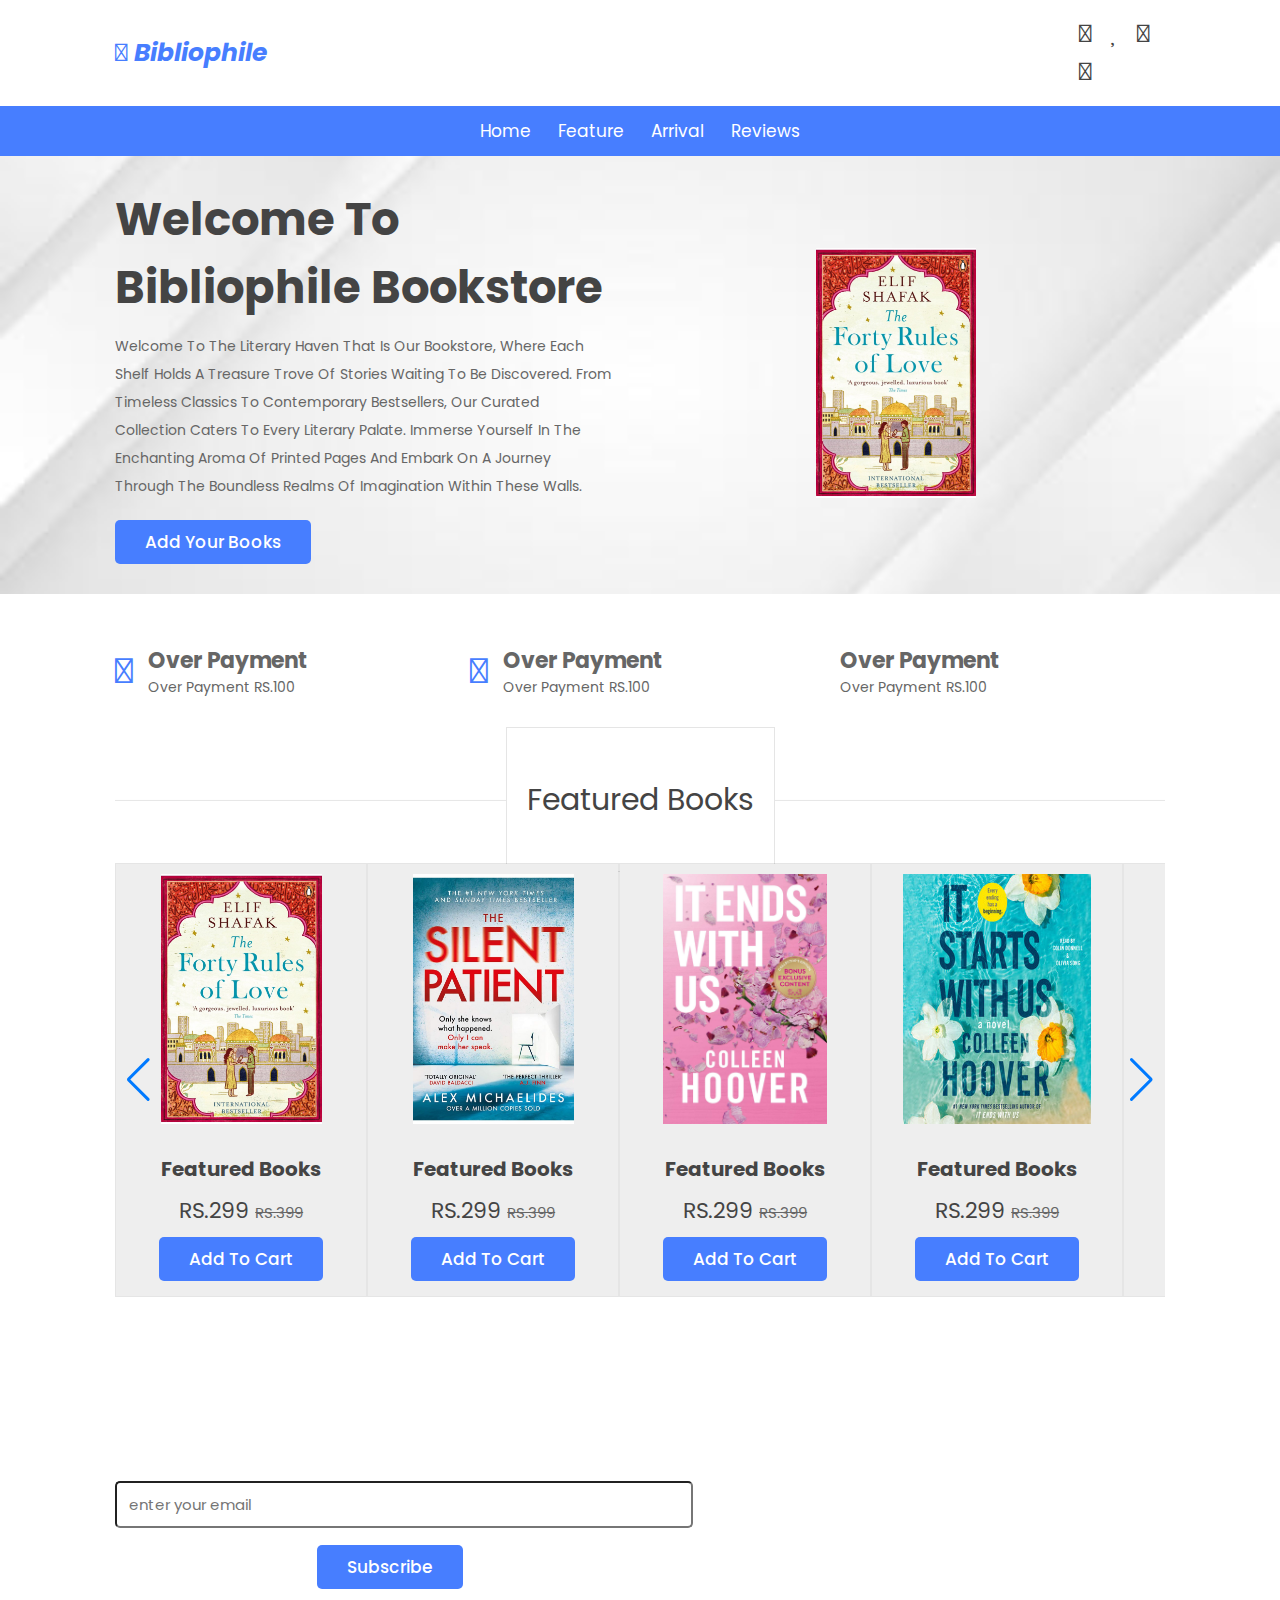
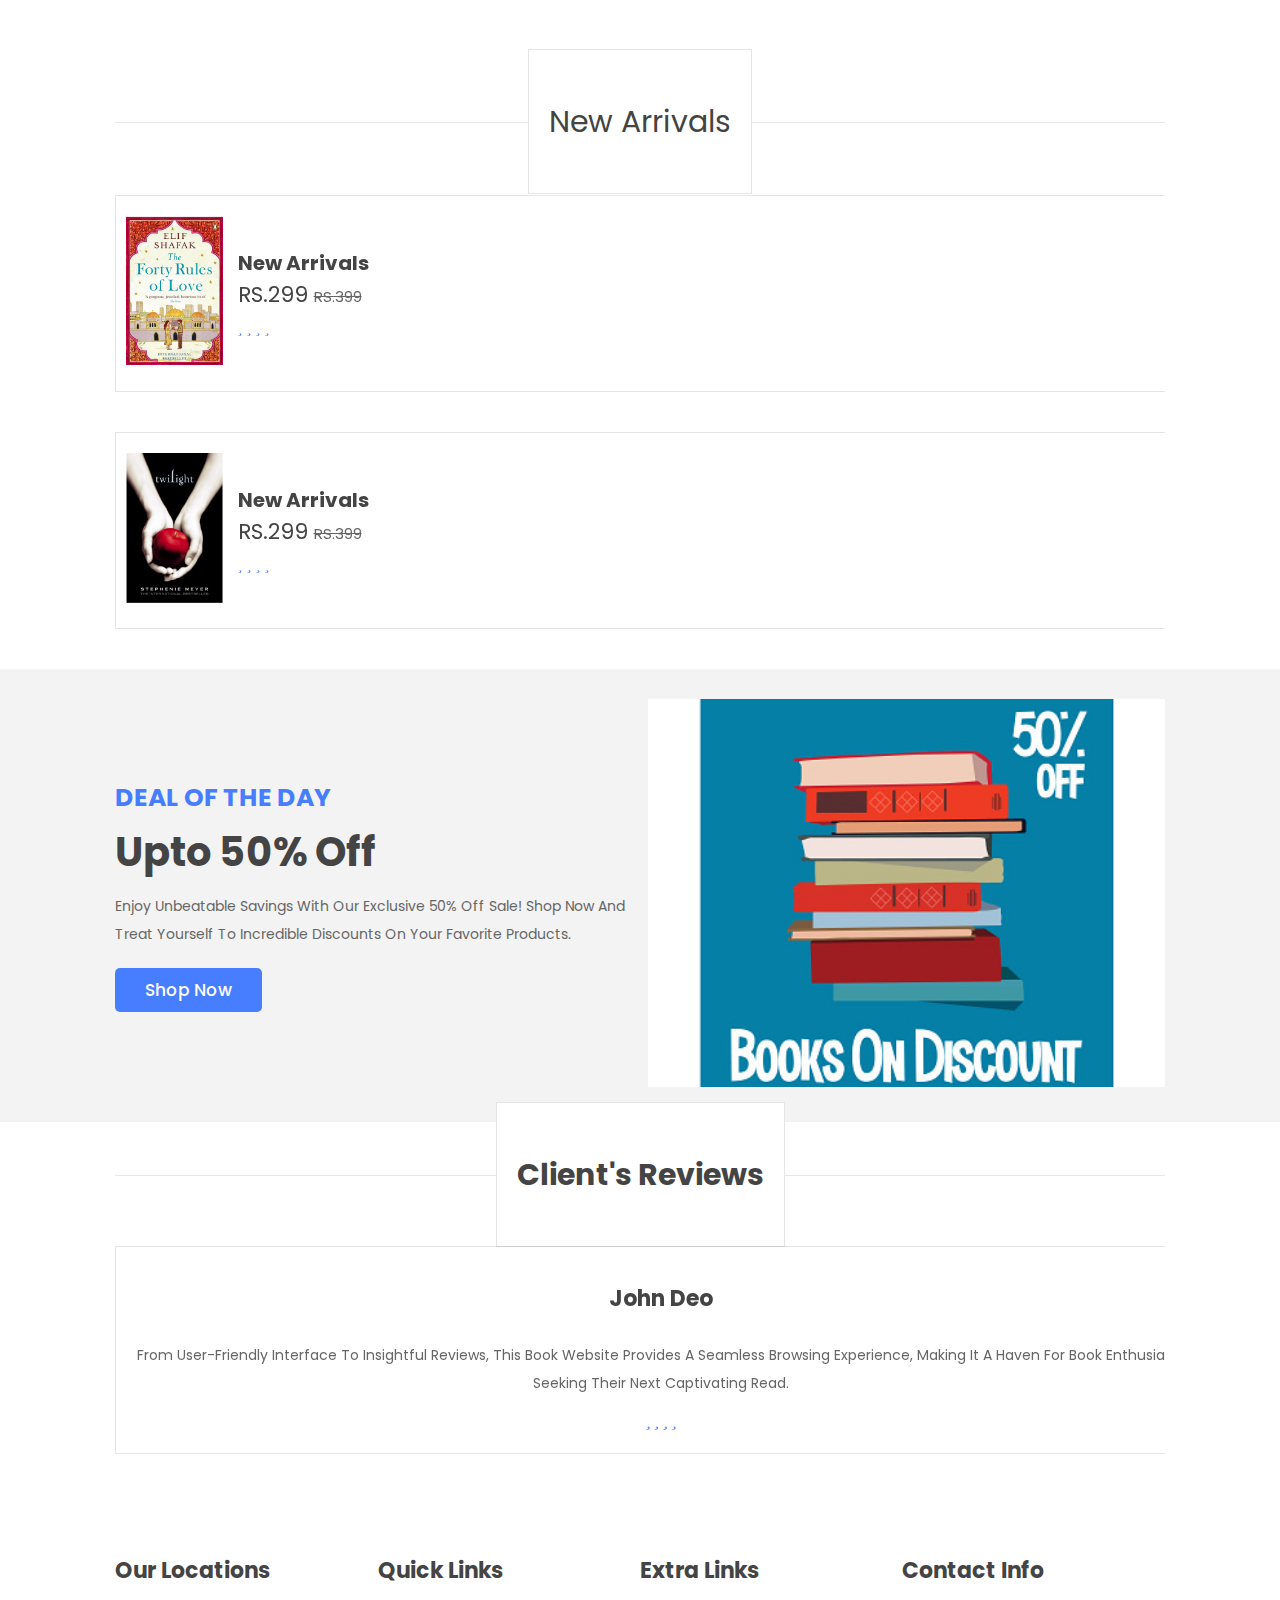
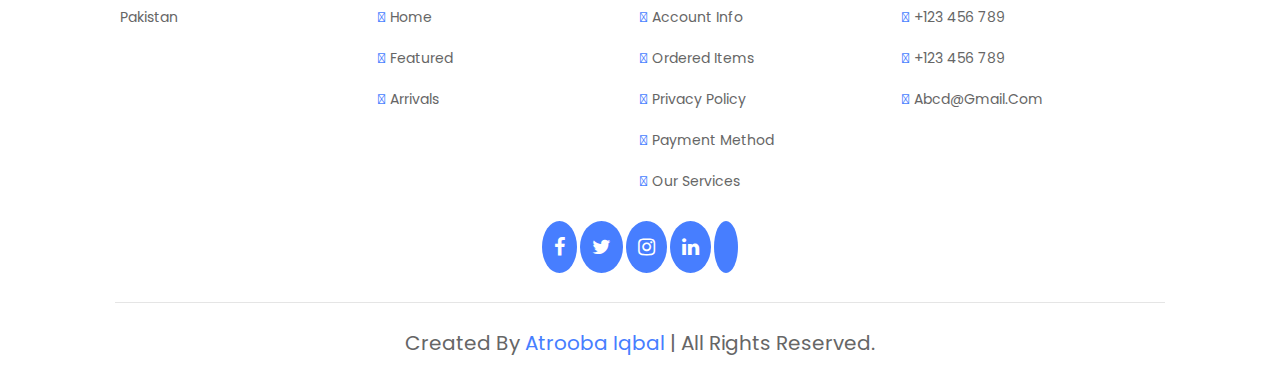
<file: index.html>
<!DOCTYPE html>
<html lang="en">
<head>
    <meta charset="UTF-8">
    <meta name="viewport" content="width=device-width, initial-scale=1.0">
    <title>Bibliophile Bookstore</title>
    <!--css file link-->
    <link rel="stylesheet" href="style.css">
    <!--font awesome cdn link-->
    <link rel="stylesheet" href="https://cdnjs.cloudflare.com/ajax/libs/font-awesome/6.5.1/css/all.min.css" integrity="sha512-DTOQO9RWCH3ppGqcWaEA1BIZOC6xxalwEsw9c2QQeAIftl+Vegovlnee1c9QX4TctnWMn13TZye+giMm8e2LwA==" crossorigin="anonymous" referrerpolicy="no-referrer" />
    <link rel="stylesheet" href="https://cdnjs.cloudflare.com/ajax/libs/font-awesome/4.7.0/css/font-awesome.min.css">
    <!--swiper cdn link-->
    <link rel="stylesheet" href="https://cdn.jsdelivr.net/npm/swiper@11/swiper-bundle.min.css" />
</head>
<body>
    <!--header-->
    <header class="header">
        <div class="header_one">
            <a href="" class="logo"><i class="fas fa-book"> Bibliophile</i></a>
          <!--  <form action="" class="search-form">
                <input type="search" id="search-box" placeholder="search here">
                <label for="" class="fas fa-search"></label>
            </form>-->
            <div class="icons">
              <!--  <div id="search-btn" class="fas fa-search"></div>-->
                <a href="firebase/register.html" class="fas fa-plus"></a>
                <a href="" class="fas fa-heart"></a>
                <a href="" class="fas fa-shopping-cart"></a>
                <a href="firebase/register.html"><div id="login-btn" class="fas fa-user"></div></a>
            </div>
        </div>

        <!--navigation bar-->
        <div class="header_two">
            <div class="navbar">
                <a href="#home">Home</a>
                <a href="#featured">feature</a>
                <a href="#arrivals">arrival</a>
                <a href="#reviews">reviews</a>
                
            </div>
        </div>
    </header>
    <!--bottom nav bar-->

    <div class="bottom-navbar">
        <a href="#home" class="fas fa-home"></a>
        <a href="#feature" class="fas fa-list"></a>
        <a href="#arrivals" class="fas fa-tags"></a>
    </div>

    <!--home start-->
   <section class="home" id="home">
        <div class="row">
            <div class="content">
                <h3>Welcome To Bibliophile Bookstore</h3>
                <p>Welcome to the literary haven that is our bookstore, where each shelf holds a treasure trove of stories waiting
                 to be discovered. From timeless classics to contemporary bestsellers, our curated collection caters to every
                 literary palate. Immerse yourself in the enchanting aroma of printed pages and embark on a journey through the
                 boundless realms of imagination within these walls.
                </p>
                <a href="firebase/register.html" class="btn">Add your books</a>
            </div>
            <div class="swiper books-list">
                <div class="swiper-wrapper">
                    <a href="" class="swiper-slide"><img src="images/book1.jpg" alt=""></a>
                    <a href="" class="swiper-slide"><img src="images/book2.jpg" alt=""></a>
                    <a href="" class="swiper-slide"><img src="images/book3.jpg" alt=""></a>
                    <a href="" class="swiper-slide"><img src="images/book4.jpg" alt=""></a>
                    <a href="" class="swiper-slide"><img src="images/book5.jpg" alt=""></a>
                    <a href="" class="swiper-slide"><img src="images/book6.jpg" alt=""></a>
                    <a href="" class="swiper-slide"><img src="images/book7.jpg" alt=""></a>
                    <a href="" class="swiper-slide"><img src="images/book8.jpg" alt=""></a>
                </div>
               <!--<img class="stand" src="bs2.jpg" alt="">--> 
            </div>
        </div>
    </section>

    <!--icons selection-->
    <section class="icons-container">
        <div class="icons">
            <i class="fas fa-plane"></i>
            <div class="content">
                <h3>over payment</h3>
                <p>over payment RS.100</p>
            </div>
        </div>
        <div class="icons">
            <i class="fas fa-lock"></i>
            <div class="content">
                <h3>over payment</h3>
                <p>over payment RS.100</p>
            </div>
        </div>
        <div class="icons">
            <i class="fas fa-headset"></i>
            <div class="content">
                <h3>over payment</h3>
                <p>over payment RS.100</p>
            </div>
        </div>
    </section>

    <!--feature section start-->
    <section class="featured" id="featured">
        <div class="heading"><span>featured books</span></div>
        <div class="swiper featured-slider">
            <div class="swiper-wrapper">
                <div class="swiper-slide box">
                    <div class="icons">
                        <a href="" class="fas fa-search"></a>
                        <a href="" class="fas fa-heart"></a>
                        <a href="" class="fas fa-eye"></a>
                    </div>
                    <div class="image">
                        <img src="images/book1.jpg" alt="">
                    </div>
                    <div class="content">
                        <h3>featured books</h3>
                        <div class="price">RS.299 <span>RS.399</span></div>
                        <a href="" class="btn">Add to cart</a>
                    </div>
                </div>
                <div class="swiper-slide box">
                    <div class="icons">
                        <a href="" class="fas fa-search"></a>
                        <a href="" class="fas fa-heart"></a>
                        <a href="" class="fas fa-eye"></a>
                    </div>
                    <div class="image">
                        <img src="images/book2.jpg" alt="">
                    </div>
                    <div class="content">
                        <h3>featured books</h3>
                        <div class="price">RS.299 <span>RS.399</span></div>
                        <a href="" class="btn">Add to cart</a>
                    </div>
                </div>
                <div class="swiper-slide box">
                    <div class="icons">
                        <a href="" class="fas fa-search"></a>
                        <a href="" class="fas fa-heart"></a>
                        <a href="" class="fas fa-eye"></a>
                    </div>
                    <div class="image">
                        <img src="images/book3.jpg" alt="">
                    </div>
                    <div class="content">
                        <h3>featured books</h3>
                        <div class="price">RS.299 <span>RS.399</span></div>
                        <a href="" class="btn">Add to cart</a>
                    </div>
                </div>
                <div class="swiper-slide box">
                    <div class="icons">
                        <a href="" class="fas fa-search"></a>
                        <a href="" class="fas fa-heart"></a>
                        <a href="" class="fas fa-eye"></a>
                    </div>
                    <div class="image">
                        <img src="images/book4.jpg" alt="">
                    </div>
                    <div class="content">
                        <h3>featured books</h3>
                        <div class="price">RS.299 <span>RS.399</span></div>
                        <a href="" class="btn">Add to cart</a>
                    </div>
                </div>
                <div class="swiper-slide box">
                    <div class="icons">
                        <a href="" class="fas fa-search"></a>
                        <a href="" class="fas fa-heart"></a>
                        <a href="" class="fas fa-eye"></a>
                    </div>
                    <div class="image">
                        <img src="images/book5.jpg" alt="">
                    </div>
                    <div class="content">
                        <h3>featured books</h3>
                        <div class="price">RS.299 <span>RS.399</span></div>
                        <a href="" class="btn">Add to cart</a>
                    </div>
                </div>
                <div class="swiper-slide box">
                    <div class="icons">
                        <a href="" class="fas fa-search"></a>
                        <a href="" class="fas fa-heart"></a>
                        <a href="" class="fas fa-eye"></a>
                    </div>
                    <div class="image">
                        <img src="images/book6.jpg" alt="">
                    </div>
                    <div class="content">
                        <h3>featured books</h3>
                        <div class="price">RS.299 <span>RS.399</span></div>
                        <a href="" class="btn">Add to cart</a>
                    </div>
                </div>
                <div class="swiper-slide box">
                    <div class="icons">
                        <a href="" class="fas fa-search"></a>
                        <a href="" class="fas fa-heart"></a>
                        <a href="" class="fas fa-eye"></a>
                    </div>
                    <div class="image">
                        <img src="images/book7.jpg" alt="">
                    </div>
                    <div class="content">
                        <h3>featured books</h3>
                        <div class="price">RS.299 <span>RS.399</span></div>
                        <a href="" class="btn">Add to cart</a>
                    </div>
                </div>
                <div class="swiper-slide box">
                    <div class="icons">
                        <a href="" class="fas fa-search"></a>
                        <a href="" class="fas fa-heart"></a>
                        <a href="" class="fas fa-eye"></a>
                    </div>
                    <div class="image">
                        <img src="images/book8.jpg" alt="">
                    </div>
                    <div class="content">
                        <h3>featured books</h3>
                        <div class="price">RS.299 <span>RS.399</span></div>
                        <a href="" class="btn">Add to cart</a>
                    </div>
                </div>
                <div class="swiper-slide box">
                    <div class="icons">
                        <a href="" class="fas fa-search"></a>
                        <a href="" class="fas fa-heart"></a>
                        <a href="" class="fas fa-eye"></a>
                    </div>
                    <div class="image">
                        <img src="images/book9.jpg" alt="">
                    </div>
                    <div class="content">
                        <h3>featured books</h3>
                        <div class="price">RS.299 <span>RS.399</span></div>
                        <a href="" class="btn">Add to cart</a>
                    </div>
                </div>
                <div class="swiper-slide box">
                    <div class="icons">
                        <a href="" class="fas fa-search"></a>
                        <a href="" class="fas fa-heart"></a>
                        <a href="" class="fas fa-eye"></a>
                    </div>
                    <div class="image">
                        <img src="images/book10.jpg" alt="">
                    </div>
                    <div class="content">
                        <h3>featured books</h3>
                        <div class="price">RS.299 <span>RS.399</span></div>
                        <a href="" class="btn">Add to cart</a>
                    </div>
                </div>
                <div class="swiper-slide box">
                    <div class="icons">
                        <a href="" class="fas fa-search"></a>
                        <a href="" class="fas fa-heart"></a>
                        <a href="" class="fas fa-eye"></a>
                    </div>
                    <div class="image">
                        <img src="images/book11.jpg" alt="">
                    </div>
                    <div class="content">
                        <h3>featured books</h3>
                        <div class="price">RS.299 <span>RS.399</span></div>
                        <a href="" class="btn">Add to cart</a>
                    </div>
                </div>
               
                
            </div>
            <div class="swiper-button-next"></div>
            <div class="swiper-button-prev"></div>

        </div>
    </section>

    <!--new letter-->
    <section class="newletter">
        <form action="">
            <h3>subscribe for latest update</h3>
            <input type="email" placeholder="enter your email" class="box">
            <input type="submit" value="subscribe" class="btn">
        </form>
    </section>

    <!--arrival section-->
    <section class="arrivals" id="arrivals">
        <div class="heading"><span>new arrivals</span></div>
        <div class="swiper arrivals-slider">
            <div class="swiper-wrapper">
                <a href="" class="swiper-slide box">
                    <div class="image">
                        <img src="images/book1.jpg" alt="">
                    </div>
                    <div class="content">
                        <h3>new arrivals</h3>
                        <div class="price">RS.299 <span>RS.399</span></div>
                        <div class="stars">
                            <i class="fas fa-star"></i>
                            <i class="fas fa-star"></i>
                            <i class="fas fa-star"></i>
                            <i class="fas fa-star"></i>
                            <i class="fas fa-star-half-alt"></i>
                        </div>
                    </div>
                </a>
                <a href="" class="swiper-slide box">
                    <div class="image">
                        <img src="images/book2.jpg" alt="">
                    </div>
                    <div class="content">
                        <h3>new arrivals</h3>
                        <div class="price">RS.299 <span>RS.399</span></div>
                        <div class="stars">
                            <i class="fas fa-star"></i>
                            <i class="fas fa-star"></i>
                            <i class="fas fa-star"></i>
                            <i class="fas fa-star"></i>
                            <i class="fas fa-star-half-alt"></i>
                        </div>
                    </div>
                </a>
                <a href="" class="swiper-slide box">
                    <div class="image">
                        <img src="images/book3.jpg" alt="">
                    </div>
                    <div class="content">
                        <h3>new arrivals</h3>
                        <div class="price">RS.299 <span>RS.399</span></div>
                        <div class="stars">
                            <i class="fas fa-star"></i>
                            <i class="fas fa-star"></i>
                            <i class="fas fa-star"></i>
                            <i class="fas fa-star"></i>
                            <i class="fas fa-star-half-alt"></i>
                        </div>
                    </div>
                </a>
                <a href="" class="swiper-slide box">
                    <div class="image">
                        <img src="images/book4.jpg" alt="">
                    </div>
                    <div class="content">
                        <h3>new arrivals</h3>
                        <div class="price">RS.299 <span>RS.399</span></div>
                        <div class="stars">
                            <i class="fas fa-star"></i>
                            <i class="fas fa-star"></i>
                            <i class="fas fa-star"></i>
                            <i class="fas fa-star"></i>
                            <i class="fas fa-star-half-alt"></i>
                        </div>
                    </div>
                </a>
                <a href="" class="swiper-slide box">
                    <div class="image">
                        <img src="images/book5.jpg" alt="">
                    </div>
                    <div class="content">
                        <h3>new arrivals</h3>
                        <div class="price">RS.299 <span>RS.399</span></div>
                        <div class="stars">
                            <i class="fas fa-star"></i>
                            <i class="fas fa-star"></i>
                            <i class="fas fa-star"></i>
                            <i class="fas fa-star"></i>
                            <i class="fas fa-star-half-alt"></i>
                        </div>
                    </div>
                </a>
            </div>
        </div>
        <div class="swiper arrivals-slider">
            <div class="swiper-wrapper">
                <a href="" class="swiper-slide box">
                    <div class="image">
                        <img src="images/book6.jpg" alt="">
                    </div>
                    <div class="content">
                        <h3>new arrivals</h3>
                        <div class="price">RS.299 <span>RS.399</span></div>
                        <div class="stars">
                            <i class="fas fa-star"></i>
                            <i class="fas fa-star"></i>
                            <i class="fas fa-star"></i>
                            <i class="fas fa-star"></i>
                            <i class="fas fa-star-half-alt"></i>
                        </div>
                    </div>
                </a>
                <a href="" class="swiper-slide box">
                    <div class="image">
                        <img src="images/book7.jpg" alt="">
                    </div>
                    <div class="content">
                        <h3>new arrivals</h3>
                        <div class="price">RS.299 <span>RS.399</span></div>
                        <div class="stars">
                            <i class="fas fa-star"></i>
                            <i class="fas fa-star"></i>
                            <i class="fas fa-star"></i>
                            <i class="fas fa-star"></i>
                            <i class="fas fa-star-half-alt"></i>
                        </div>
                    </div>
                </a>
                <a href="" class="swiper-slide box">
                    <div class="image">
                        <img src="images/book8.jpg" alt="">
                    </div>
                    <div class="content">
                        <h3>new arrivals</h3>
                        <div class="price">RS.299 <span>RS.399</span></div>
                        <div class="stars">
                            <i class="fas fa-star"></i>
                            <i class="fas fa-star"></i>
                            <i class="fas fa-star"></i>
                            <i class="fas fa-star"></i>
                            <i class="fas fa-star-half-alt"></i>
                        </div>
                    </div>
                </a>
                <a href="" class="swiper-slide box">
                    <div class="image">
                        <img src="images/book9.jpg" alt="">
                    </div>
                    <div class="content">
                        <h3>new arrivals</h3>
                        <div class="price">RS.299 <span>RS.399</span></div>
                        <div class="stars">
                            <i class="fas fa-star"></i>
                            <i class="fas fa-star"></i>
                            <i class="fas fa-star"></i>
                            <i class="fas fa-star"></i>
                            <i class="fas fa-star-half-alt"></i>
                        </div>
                    </div>
                </a>
                <a href="" class="swiper-slide box">
                    <div class="image">
                        <img src="images/book10.jpg" alt="">
                    </div>
                    <div class="content">
                        <h3>new arrivals</h3>
                        <div class="price">RS.299 <span>RS.399</span></div>
                        <div class="stars">
                            <i class="fas fa-star"></i>
                            <i class="fas fa-star"></i>
                            <i class="fas fa-star"></i>
                            <i class="fas fa-star"></i>
                            <i class="fas fa-star-half-alt"></i>
                        </div>
                    </div>
                </a>
                <a href="" class="swiper-slide box">
                    <div class="image">
                        <img src="images/book11.jpg" alt="">
                    </div>
                    <div class="content">
                        <h3>new arrivals</h3>
                        <div class="price">RS.299 <span>RS.399</span></div>
                        <div class="stars">
                            <i class="fas fa-star"></i>
                            <i class="fas fa-star"></i>
                            <i class="fas fa-star"></i>
                            <i class="fas fa-star"></i>
                            <i class="fas fa-star-half-alt"></i>
                        </div>
                    </div>
                </a>
            </div>
        </div>
    </section>

    <!-- deal section -->
    <section class="deal">
        <div class="content">
            <h3>DEAL OF THE DAY</h3>
            <h1>upto 50% off</h1>
            <p>Enjoy unbeatable savings with our exclusive 50% off sale! Shop now and treat yourself to incredible discounts on your favorite products.</p>
            <a href="" class="btn">shop now</a>
        </div>
        <div class="image">
            <img src="images/booksdeal.jpg" alt="">
        </div>
    </section>

    <!-- review section -->
    <section class="reviews" id="reviews">
        <h1 class="heading"><span>client's reviews</span></h1>
        <div class="swiper review-slider">
            <div class="swiper-wrapper">
                <div class="swiper-slide box">
                   <!-- <img src="" alt="">-->
                    <h3>john deo</h3>
                    <p>From user-friendly interface to insightful reviews, this book website provides a seamless browsing experience, making it a haven for book enthusiasts seeking their next captivating read.</p>
                    <div class="stars">
                        <i class="fas fa-star"></i>
                        <i class="fas fa-star"></i>
                        <i class="fas fa-star"></i>
                        <i class="fas fa-star"></i>
                        <i class="fas fa-star-half-alt"></i>
                    </div>
                </div>
                <div class="swiper-slide box">
                   <!-- <img src="" alt="">-->
                    <h3>michael</h3>
                    <p>From user-friendly interface to insightful reviews, this book website provides a seamless browsing experience, making it a haven for book enthusiasts seeking their next captivating read.</p>
                    <div class="stars">
                        <i class="fas fa-star"></i>
                        <i class="fas fa-star"></i>
                        <i class="fas fa-star"></i>
                        <i class="fas fa-star"></i>
                        <i class="fas fa-star-half-alt"></i>
                    </div>
                </div>
                <div class="swiper-slide box">
                   <!-- <img src="" alt="">-->
                    <h3>rose</h3>
                    <p>From user-friendly interface to insightful reviews, this book website provides a seamless browsing experience, making it a haven for book enthusiasts seeking their next captivating read.</p>
                    <div class="stars">
                        <i class="fas fa-star"></i>
                        <i class="fas fa-star"></i>
                        <i class="fas fa-star"></i>
                        <i class="fas fa-star"></i>
                        <i class="fas fa-star-half-alt"></i>
                    </div>
                </div>
                <div class="swiper-slide box">
                    <!--<img src="" alt="">-->
                    <h3>harry</h3>
                    <p>From user-friendly interface to insightful reviews, this book website provides a seamless browsing experience, making it a haven for book enthusiasts seeking their next captivating read.</p>
                    <div class="stars">
                        <i class="fas fa-star"></i>
                        <i class="fas fa-star"></i>
                        <i class="fas fa-star"></i>
                        <i class="fas fa-star"></i>
                        <i class="fas fa-star-half-alt"></i>
                    </div>
                </div>
                <div class="swiper-slide box">
                    <!--<img src="" alt="">-->
                    <h3>ronald</h3>
                    <p>From user-friendly interface to insightful reviews, this book website provides a seamless browsing experience, making it a haven for book enthusiasts seeking their next captivating read.</p>
                    <div class="stars">
                        <i class="fas fa-star"></i>
                        <i class="fas fa-star"></i>
                        <i class="fas fa-star"></i>
                        <i class="fas fa-star"></i>
                        <i class="fas fa-star-half-alt"></i>
                    </div>
                </div>
                <div class="swiper-slide box">
                    <!--<img src="" alt="">-->
                    <h3>tony</h3>
                    <p>From user-friendly interface to insightful reviews, this book website provides a seamless browsing experience, making it a haven for book enthusiasts seeking their next captivating read.</p>
                    <div class="stars">
                        <i class="fas fa-star"></i>
                        <i class="fas fa-star"></i>
                        <i class="fas fa-star"></i>
                        <i class="fas fa-star"></i>
                        <i class="fas fa-star-half-alt"></i>
                    </div>
                </div>
            </div>
        </div>
    </section>

    <!-- footer -->
    <section class="footer">
        <div class="box-container">
            <div class="box">
                <h3>our locations</h3>
                <a href=""><i class="fas fa-map-marker-alt"></i>Pakistan</a>
            </div>
            <div class="box">
                <h3>quick links</h3>
                <a href=""><i class="fas fa-arrow-right"></i>home</a>
                <a href=""><i class="fas fa-arrow-right"></i>featured</a>
                <a href=""><i class="fas fa-arrow-right"></i>arrivals</a>
            </div>
            <div class="box">
                <h3>extra links</h3>
                <a href=""><i class="fas fa-arrow-right"></i>account info</a>
                <a href=""><i class="fas fa-arrow-right"></i>ordered items</a>
                <a href=""><i class="fas fa-arrow-right"></i>privacy policy</a>
                <a href=""><i class="fas fa-arrow-right"></i>payment method</a>
                <a href=""><i class="fas fa-arrow-right"></i>our services</a>
            </div>
            <div class="box">
                <h3>contact info</h3>
                <a href=""><i class="fas fa-phone"></i>+123 456 789</a>
                <a href=""><i class="fas fa-phone"></i>+123 456 789</a>
                <a href=""><i class="fas fa-envelope"></i>abcd@gmail.com</a>
                <!--<img src="" alt="" class="map">-->
            </div>
        </div>
        <div class="share">
            <a href=""><i class="fa fa-facebook"></i></a>
            <a href=""><i class="fa fa-twitter"></i></a>
            <a href=""><i class="fa fa-instagram"></i></a>
            <a href=""><i class="fa fa-linkedin"></i></a>
            <a href=""><i class="fa fa-square-pinterest"></i></a>
        </div>
        <div class="credit">
            created by <span>Atrooba Iqbal</span> | all rights reserved.
        </div>
    </section>







    <!--swiper cdn link-->
    <script src="https://cdn.jsdelivr.net/npm/swiper@11/swiper-bundle.min.js"></script>
    <!--js file link-->
    <script src="./app.js"></script>
</body>
</html>
</file>
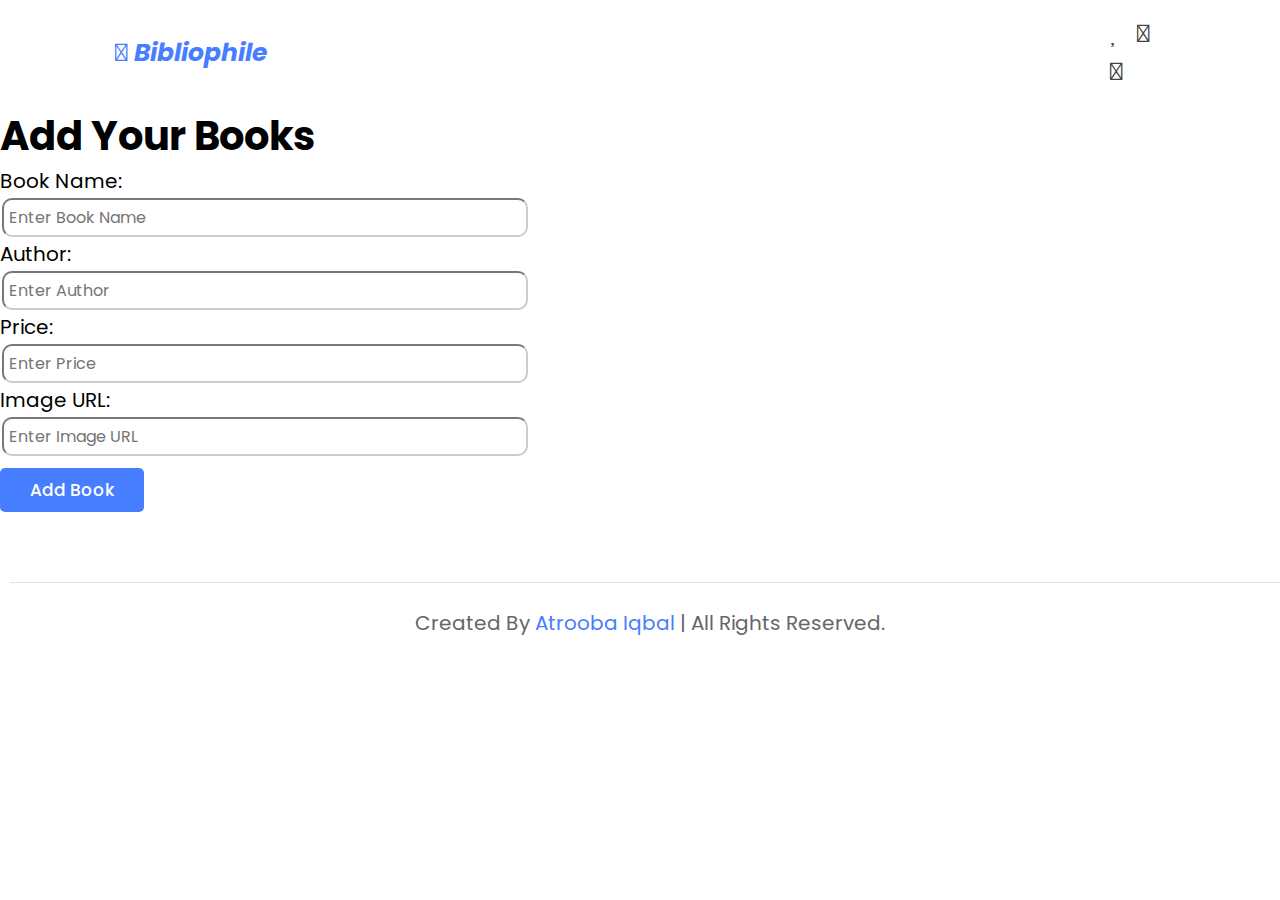
<file: addbooks.html>
<!DOCTYPE html>
<html lang="en">
<head>
    <meta charset="UTF-8">
    <meta name="viewport" content="width=device-width, initial-scale=1.0">
    <title>Bibliophile Bookstore</title>
    <!--css file link-->
    <link rel="stylesheet" href="addbooks.css">
    <!--font awesome cdn link-->
    <link rel="stylesheet" href="https://cdnjs.cloudflare.com/ajax/libs/font-awesome/6.5.1/css/all.min.css" integrity="sha512-DTOQO9RWCH3ppGqcWaEA1BIZOC6xxalwEsw9c2QQeAIftl+Vegovlnee1c9QX4TctnWMn13TZye+giMm8e2LwA==" crossorigin="anonymous" referrerpolicy="no-referrer" />
    <link rel="stylesheet" href="https://cdnjs.cloudflare.com/ajax/libs/font-awesome/4.7.0/css/font-awesome.min.css">
    <!--swiper cdn link-->
    <link rel="stylesheet" href="https://cdn.jsdelivr.net/npm/swiper@11/swiper-bundle.min.css" />
    <!--bootstrap cdn-->
    <link href="https://cdn.jsdelivr.net/npm/bootstrap@5.2.3/dist/css/bootstrap.min.css" rel="stylesheet" integrity="sha384-rbsA2VBKQhggwzxH7pPCaAqO46MgnOM80zW1RWuH61DGLwZJEdK2Kadq2F9CUG65" crossorigin="anonymous">
</head>
<body>
    <!--header  -->
    <header class="header">
        <div class="header_one">
            <a href="" class="logo"><i class="fas fa-book"> Bibliophile</i></a>
            <div class="icons">
                <a href="" class="fas fa-heart"></a>
                <a href="" class="fas fa-shopping-cart"></a>
                <a href="firebase/register.html"><div id="login-btn" class="fas fa-sign-out"></div></a>
            </div>
        </div>
    </header>   
    <!--  book form   -->
    <div class="container mt-5  h-100">
        <h1 class="text-center mb-5">Add Your Books</h1>
        <div class="form-group mb-3">
            <label for="bookName">Book Name:</label><br>
            <input type="text" id="bookName" placeholder="Enter Book Name" required>
        </div>
    
        <div class="form-group mb-3">
            <label for="author">Author:</label><br>
            <input type="text" id="author" placeholder="Enter Author" required>
        </div>
    
        <div class="form-group mb-3">
            <label for="price">Price:</label><br>
            <input type="text" id="price" placeholder="Enter Price" required>
        </div>
    
        <div class="form-group mb-3">
            <label for="imageUrl">Image URL:</label><br>
            <input type="text" id="imageUrl" placeholder="Enter Image URL" required>
        </div>
    
        <button class=" btn btn-success btn-lg" style="background-color: #477eff;" onclick="addBook()">Add Book</button>
    </div>

    <div id="bookCardsContainer"></div>

       

     








     <!-- footer   -->
    <section class="footer">
        <div class="credit">
            created by <span>Atrooba Iqbal</span> | all rights reserved.
        </div>
    </section>



    <!--bootstrap cdn link-->
    <script
      src="https://cdn.jsdelivr.net/npm/bootstrap@5.0.2/dist/js/bootstrap.bundle.min.js"
      integrity="sha384-MrcW6ZMFYlzcLA8Nl+NtUVF0sA7MsXsP1UyJoMp4YLEuNSfAP+JcXn/tWtIaxVXM"
      crossorigin="anonymous"
    ></script>
    <!--jquery cdn -->
    <script src="https://cdnjs.cloudflare.com/ajax/libs/jquery/3.7.1/jquery.min.js" integrity="sha512-v2CJ7UaYy4JwqLDIrZUI/4hqeoQieOmAZNXBeQyjo21dadnwR+8ZaIJVT8EE2iyI61OV8e6M8PP2/4hpQINQ/g==" crossorigin="anonymous" referrerpolicy="no-referrer"></script>
     <!--swiper cdn link-->
     <script src="https://cdn.jsdelivr.net/npm/swiper@11/swiper-bundle.min.js"></script>
     <!--js file link-->
     <script src="./addbooks.js"></script>
 </body>
 </html>
</file>
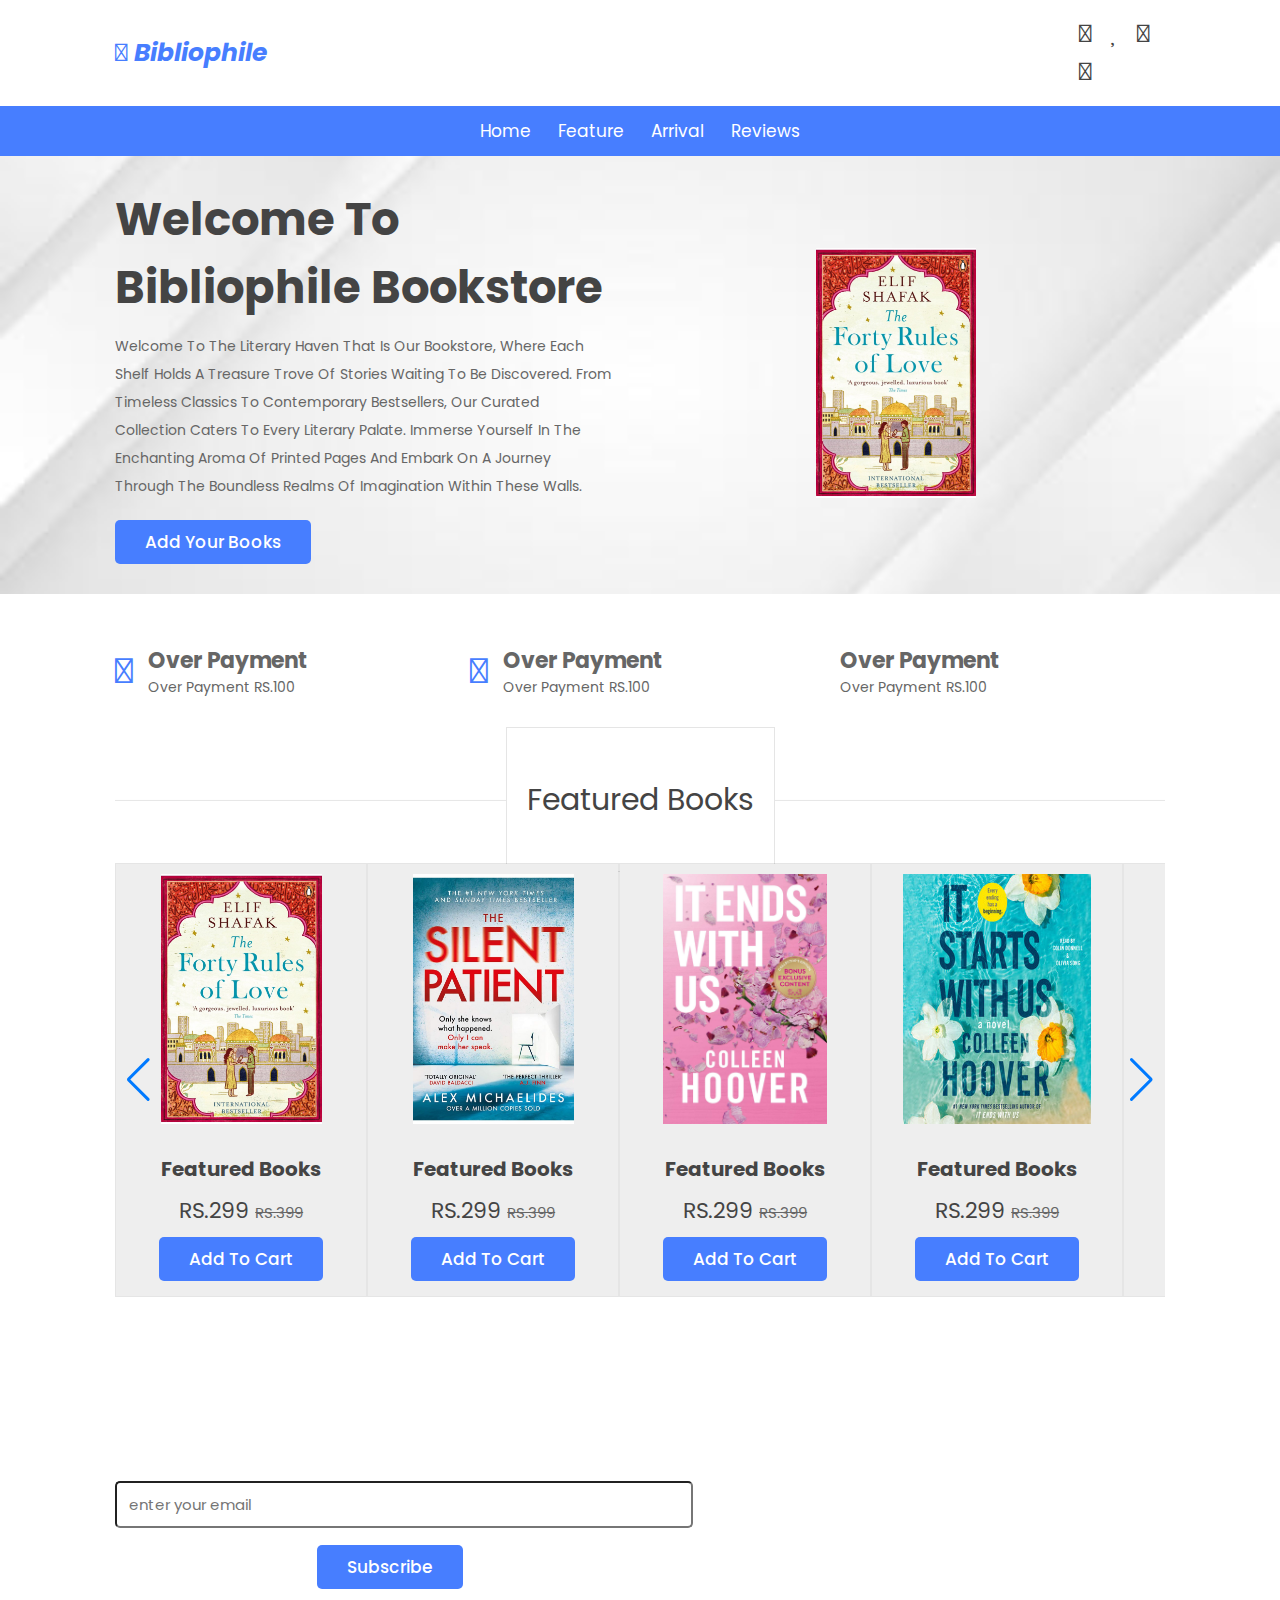
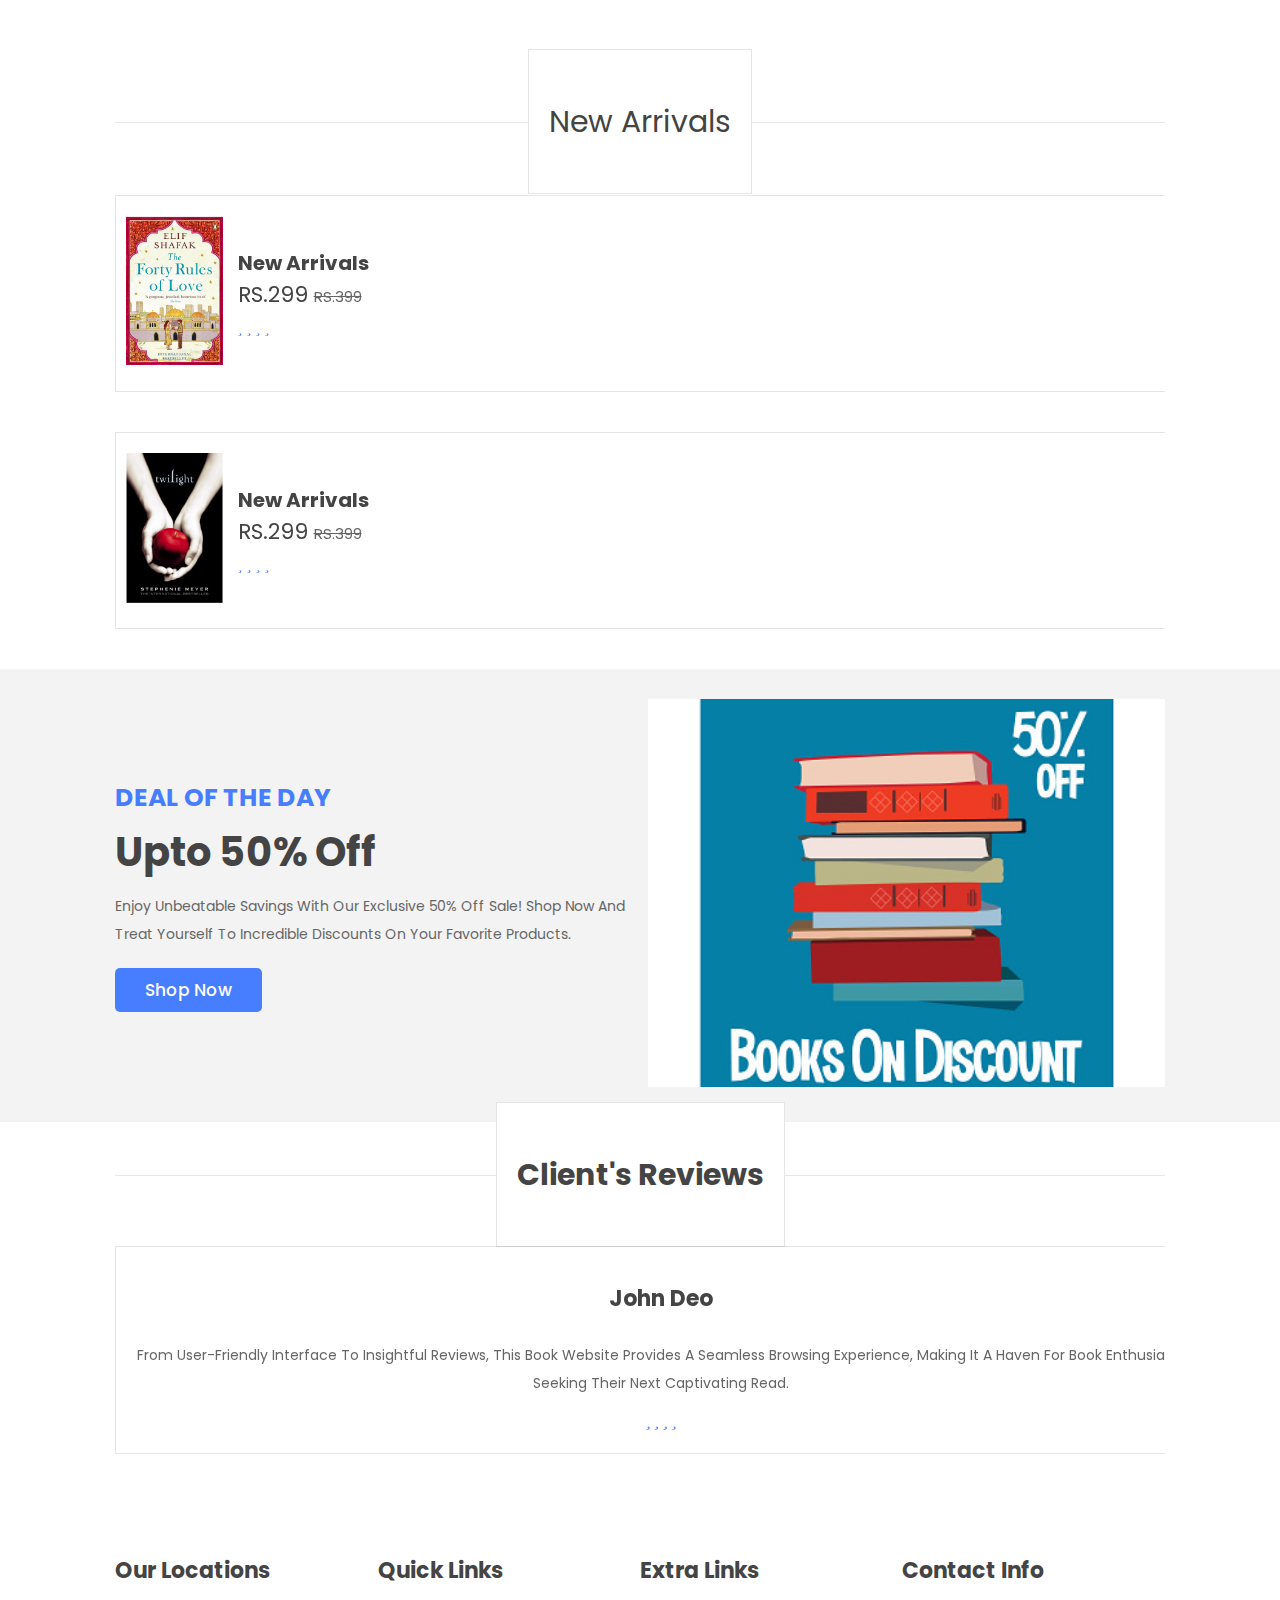
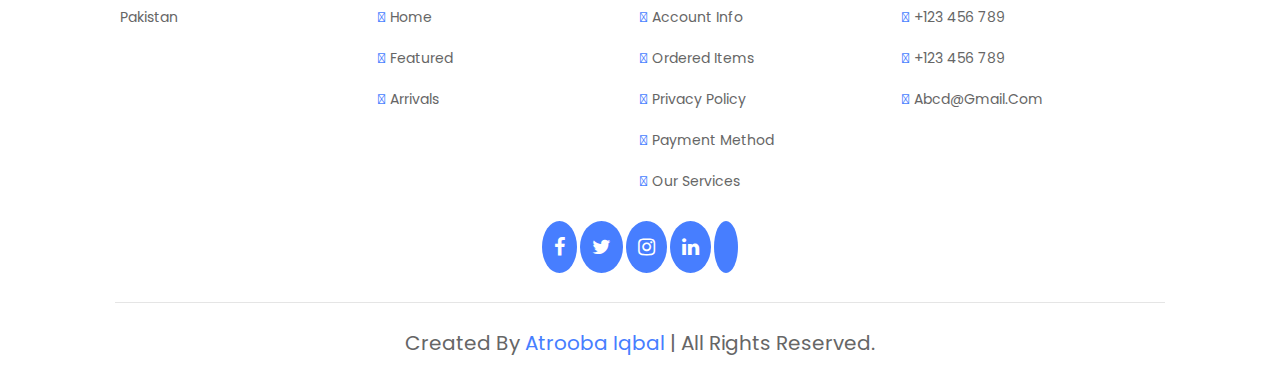
<file: home.html>
<!DOCTYPE html>
<html lang="en">
<head>
    <meta charset="UTF-8">
    <meta name="viewport" content="width=device-width, initial-scale=1.0">
    <title>Bibliophile Bookstore</title>
    <!--css file link-->
    <link rel="stylesheet" href="style.css">
    <!--font awesome cdn link-->
    <link rel="stylesheet" href="https://cdnjs.cloudflare.com/ajax/libs/font-awesome/6.5.1/css/all.min.css" integrity="sha512-DTOQO9RWCH3ppGqcWaEA1BIZOC6xxalwEsw9c2QQeAIftl+Vegovlnee1c9QX4TctnWMn13TZye+giMm8e2LwA==" crossorigin="anonymous" referrerpolicy="no-referrer" />
    <link rel="stylesheet" href="https://cdnjs.cloudflare.com/ajax/libs/font-awesome/4.7.0/css/font-awesome.min.css">
    <!--swiper cdn link-->
    <link rel="stylesheet" href="https://cdn.jsdelivr.net/npm/swiper@11/swiper-bundle.min.css" />
</head>
<body>
    <!--header-->
    <header class="header">
        <div class="header_one">
            <a href="" class="logo"><i class="fas fa-book"> Bibliophile</i></a>
            <div class="icons">
               <a href="addbooks.html" class="fas fa-plus"></a>
                <a href="" class="fas fa-heart"></a>
                <a href="" class="fas fa-shopping-cart"></a>
                <a href="index.html"><div id="login-btn" class="fas fa-sign-out"></div></a>
            </div>
        </div>

        <!--navigation bar-->
        <div class="header_two">
            <div class="navbar">
                <a href="#home">Home</a>
                <a href="#featured">feature</a>
                <a href="#arrivals">arrival</a>
                <a href="#reviews">reviews</a>
                
            </div>
        </div>
    </header>
    <!--bottom nav bar-->

    <div class="bottom-navbar">
        <a href="#home" class="fas fa-home"></a>
        <a href="#feature" class="fas fa-list"></a>
        <a href="#arrivals" class="fas fa-tags"></a>
    </div>

    <!--home start-->
   <section class="home" id="home">
        <div class="row">
            <div class="content">
                <h3>Welcome To Bibliophile Bookstore</h3>
                <p>Welcome to the literary haven that is our bookstore, where each shelf holds a treasure trove of stories waiting
                 to be discovered. From timeless classics to contemporary bestsellers, our curated collection caters to every
                 literary palate. Immerse yourself in the enchanting aroma of printed pages and embark on a journey through the
                 boundless realms of imagination within these walls.
                </p>
                <a href="addbooks.html" class="btn">Add your books</a>
            </div>
            <div class="swiper books-list">
                <div class="swiper-wrapper">
                    <a href="" class="swiper-slide"><img src="images/book1.jpg" alt=""></a>
                    <a href="" class="swiper-slide"><img src="images/book2.jpg" alt=""></a>
                    <a href="" class="swiper-slide"><img src="images/book3.jpg" alt=""></a>
                    <a href="" class="swiper-slide"><img src="images/book4.jpg" alt=""></a>
                    <a href="" class="swiper-slide"><img src="images/book5.jpg" alt=""></a>
                    <a href="" class="swiper-slide"><img src="images/book6.jpg" alt=""></a>
                    <a href="" class="swiper-slide"><img src="images/book7.jpg" alt=""></a>
                    <a href="" class="swiper-slide"><img src="images/book8.jpg" alt=""></a>
                </div>
               <!--<img class="stand" src="bs2.jpg" alt="">--> 
            </div>
        </div>
    </section>

    <!--icons selection-->
    <section class="icons-container">
        <div class="icons">
            <i class="fas fa-plane"></i>
            <div class="content">
                <h3>over payment</h3>
                <p>over payment RS.100</p>
            </div>
        </div>
        <div class="icons">
            <i class="fas fa-lock"></i>
            <div class="content">
                <h3>over payment</h3>
                <p>over payment RS.100</p>
            </div>
        </div>
        <div class="icons">
            <i class="fas fa-headset"></i>
            <div class="content">
                <h3>over payment</h3>
                <p>over payment RS.100</p>
            </div>
        </div>
    </section>

    <!--feature section start-->
    <section class="featured" id="featured">
        <div class="heading"><span>featured books</span></div>
        <div class="swiper featured-slider">
            <div class="swiper-wrapper">
                <div class="swiper-slide box">
                    <div class="icons">
                        <a href="" class="fas fa-search"></a>
                        <a href="" class="fas fa-heart"></a>
                        <a href="" class="fas fa-eye"></a>
                    </div>
                    <div class="image">
                        <img src="images/book1.jpg" alt="">
                    </div>
                    <div class="content">
                        <h3>featured books</h3>
                        <div class="price">RS.299 <span>RS.399</span></div>
                        <a href="" class="btn">Add to cart</a>
                    </div>
                </div>
                <div class="swiper-slide box">
                    <div class="icons">
                        <a href="" class="fas fa-search"></a>
                        <a href="" class="fas fa-heart"></a>
                        <a href="" class="fas fa-eye"></a>
                    </div>
                    <div class="image">
                        <img src="images/book2.jpg" alt="">
                    </div>
                    <div class="content">
                        <h3>featured books</h3>
                        <div class="price">RS.299 <span>RS.399</span></div>
                        <a href="" class="btn">Add to cart</a>
                    </div>
                </div>
                <div class="swiper-slide box">
                    <div class="icons">
                        <a href="" class="fas fa-search"></a>
                        <a href="" class="fas fa-heart"></a>
                        <a href="" class="fas fa-eye"></a>
                    </div>
                    <div class="image">
                        <img src="images/book3.jpg" alt="">
                    </div>
                    <div class="content">
                        <h3>featured books</h3>
                        <div class="price">RS.299 <span>RS.399</span></div>
                        <a href="" class="btn">Add to cart</a>
                    </div>
                </div>
                <div class="swiper-slide box">
                    <div class="icons">
                        <a href="" class="fas fa-search"></a>
                        <a href="" class="fas fa-heart"></a>
                        <a href="" class="fas fa-eye"></a>
                    </div>
                    <div class="image">
                        <img src="images/book4.jpg" alt="">
                    </div>
                    <div class="content">
                        <h3>featured books</h3>
                        <div class="price">RS.299 <span>RS.399</span></div>
                        <a href="" class="btn">Add to cart</a>
                    </div>
                </div>
                <div class="swiper-slide box">
                    <div class="icons">
                        <a href="" class="fas fa-search"></a>
                        <a href="" class="fas fa-heart"></a>
                        <a href="" class="fas fa-eye"></a>
                    </div>
                    <div class="image">
                        <img src="images/book5.jpg" alt="">
                    </div>
                    <div class="content">
                        <h3>featured books</h3>
                        <div class="price">RS.299 <span>RS.399</span></div>
                        <a href="" class="btn">Add to cart</a>
                    </div>
                </div>
                <div class="swiper-slide box">
                    <div class="icons">
                        <a href="" class="fas fa-search"></a>
                        <a href="" class="fas fa-heart"></a>
                        <a href="" class="fas fa-eye"></a>
                    </div>
                    <div class="image">
                        <img src="images/book6.jpg" alt="">
                    </div>
                    <div class="content">
                        <h3>featured books</h3>
                        <div class="price">RS.299 <span>RS.399</span></div>
                        <a href="" class="btn">Add to cart</a>
                    </div>
                </div>
                <div class="swiper-slide box">
                    <div class="icons">
                        <a href="" class="fas fa-search"></a>
                        <a href="" class="fas fa-heart"></a>
                        <a href="" class="fas fa-eye"></a>
                    </div>
                    <div class="image">
                        <img src="images/book7.jpg" alt="">
                    </div>
                    <div class="content">
                        <h3>featured books</h3>
                        <div class="price">RS.299 <span>RS.399</span></div>
                        <a href="" class="btn">Add to cart</a>
                    </div>
                </div>
                <div class="swiper-slide box">
                    <div class="icons">
                        <a href="" class="fas fa-search"></a>
                        <a href="" class="fas fa-heart"></a>
                        <a href="" class="fas fa-eye"></a>
                    </div>
                    <div class="image">
                        <img src="images/book8.jpg" alt="">
                    </div>
                    <div class="content">
                        <h3>featured books</h3>
                        <div class="price">RS.299 <span>RS.399</span></div>
                        <a href="" class="btn">Add to cart</a>
                    </div>
                </div>
                <div class="swiper-slide box">
                    <div class="icons">
                        <a href="" class="fas fa-search"></a>
                        <a href="" class="fas fa-heart"></a>
                        <a href="" class="fas fa-eye"></a>
                    </div>
                    <div class="image">
                        <img src="images/book9.jpg" alt="">
                    </div>
                    <div class="content">
                        <h3>featured books</h3>
                        <div class="price">RS.299 <span>RS.399</span></div>
                        <a href="" class="btn">Add to cart</a>
                    </div>
                </div>
                <div class="swiper-slide box">
                    <div class="icons">
                        <a href="" class="fas fa-search"></a>
                        <a href="" class="fas fa-heart"></a>
                        <a href="" class="fas fa-eye"></a>
                    </div>
                    <div class="image">
                        <img src="images/book10.jpg" alt="">
                    </div>
                    <div class="content">
                        <h3>featured books</h3>
                        <div class="price">RS.299 <span>RS.399</span></div>
                        <a href="" class="btn">Add to cart</a>
                    </div>
                </div>
                <div class="swiper-slide box">
                    <div class="icons">
                        <a href="" class="fas fa-search"></a>
                        <a href="" class="fas fa-heart"></a>
                        <a href="" class="fas fa-eye"></a>
                    </div>
                    <div class="image">
                        <img src="images/book11.jpg" alt="">
                    </div>
                    <div class="content">
                        <h3>featured books</h3>
                        <div class="price">RS.299 <span>RS.399</span></div>
                        <a href="" class="btn">Add to cart</a>
                    </div>
                </div>
               
                
            </div>
            <div class="swiper-button-next"></div>
            <div class="swiper-button-prev"></div>

        </div>
    </section>

    <!--new letter-->
    <section class="newletter">
        <form action="">
            <h3>subscribe for latest update</h3>
            <input type="email" placeholder="enter your email" class="box">
            <input type="submit" value="subscribe" class="btn">
        </form>
    </section>

    <!--arrival section-->
    <section class="arrivals" id="arrivals">
        <div class="heading"><span>new arrivals</span></div>
        <div class="swiper arrivals-slider">
            <div class="swiper-wrapper">
                <a href="" class="swiper-slide box">
                    <div class="image">
                        <img src="images/book1.jpg" alt="">
                    </div>
                    <div class="content">
                        <h3>new arrivals</h3>
                        <div class="price">RS.299 <span>RS.399</span></div>
                        <div class="stars">
                            <i class="fas fa-star"></i>
                            <i class="fas fa-star"></i>
                            <i class="fas fa-star"></i>
                            <i class="fas fa-star"></i>
                            <i class="fas fa-star-half-alt"></i>
                        </div>
                    </div>
                </a>
                <a href="" class="swiper-slide box">
                    <div class="image">
                        <img src="images/book2.jpg" alt="">
                    </div>
                    <div class="content">
                        <h3>new arrivals</h3>
                        <div class="price">RS.299 <span>RS.399</span></div>
                        <div class="stars">
                            <i class="fas fa-star"></i>
                            <i class="fas fa-star"></i>
                            <i class="fas fa-star"></i>
                            <i class="fas fa-star"></i>
                            <i class="fas fa-star-half-alt"></i>
                        </div>
                    </div>
                </a>
                <a href="" class="swiper-slide box">
                    <div class="image">
                        <img src="images/book3.jpg" alt="">
                    </div>
                    <div class="content">
                        <h3>new arrivals</h3>
                        <div class="price">RS.299 <span>RS.399</span></div>
                        <div class="stars">
                            <i class="fas fa-star"></i>
                            <i class="fas fa-star"></i>
                            <i class="fas fa-star"></i>
                            <i class="fas fa-star"></i>
                            <i class="fas fa-star-half-alt"></i>
                        </div>
                    </div>
                </a>
                <a href="" class="swiper-slide box">
                    <div class="image">
                        <img src="images/book4.jpg" alt="">
                    </div>
                    <div class="content">
                        <h3>new arrivals</h3>
                        <div class="price">RS.299 <span>RS.399</span></div>
                        <div class="stars">
                            <i class="fas fa-star"></i>
                            <i class="fas fa-star"></i>
                            <i class="fas fa-star"></i>
                            <i class="fas fa-star"></i>
                            <i class="fas fa-star-half-alt"></i>
                        </div>
                    </div>
                </a>
                <a href="" class="swiper-slide box">
                    <div class="image">
                        <img src="images/book5.jpg" alt="">
                    </div>
                    <div class="content">
                        <h3>new arrivals</h3>
                        <div class="price">RS.299 <span>RS.399</span></div>
                        <div class="stars">
                            <i class="fas fa-star"></i>
                            <i class="fas fa-star"></i>
                            <i class="fas fa-star"></i>
                            <i class="fas fa-star"></i>
                            <i class="fas fa-star-half-alt"></i>
                        </div>
                    </div>
                </a>
            </div>
        </div>
        <div class="swiper arrivals-slider">
            <div class="swiper-wrapper">
                <a href="" class="swiper-slide box">
                    <div class="image">
                        <img src="images/book6.jpg" alt="">
                    </div>
                    <div class="content">
                        <h3>new arrivals</h3>
                        <div class="price">RS.299 <span>RS.399</span></div>
                        <div class="stars">
                            <i class="fas fa-star"></i>
                            <i class="fas fa-star"></i>
                            <i class="fas fa-star"></i>
                            <i class="fas fa-star"></i>
                            <i class="fas fa-star-half-alt"></i>
                        </div>
                    </div>
                </a>
                <a href="" class="swiper-slide box">
                    <div class="image">
                        <img src="images/book7.jpg" alt="">
                    </div>
                    <div class="content">
                        <h3>new arrivals</h3>
                        <div class="price">RS.299 <span>RS.399</span></div>
                        <div class="stars">
                            <i class="fas fa-star"></i>
                            <i class="fas fa-star"></i>
                            <i class="fas fa-star"></i>
                            <i class="fas fa-star"></i>
                            <i class="fas fa-star-half-alt"></i>
                        </div>
                    </div>
                </a>
                <a href="" class="swiper-slide box">
                    <div class="image">
                        <img src="images/book8.jpg" alt="">
                    </div>
                    <div class="content">
                        <h3>new arrivals</h3>
                        <div class="price">RS.299 <span>RS.399</span></div>
                        <div class="stars">
                            <i class="fas fa-star"></i>
                            <i class="fas fa-star"></i>
                            <i class="fas fa-star"></i>
                            <i class="fas fa-star"></i>
                            <i class="fas fa-star-half-alt"></i>
                        </div>
                    </div>
                </a>
                <a href="" class="swiper-slide box">
                    <div class="image">
                        <img src="images/book9.jpg" alt="">
                    </div>
                    <div class="content">
                        <h3>new arrivals</h3>
                        <div class="price">RS.299 <span>RS.399</span></div>
                        <div class="stars">
                            <i class="fas fa-star"></i>
                            <i class="fas fa-star"></i>
                            <i class="fas fa-star"></i>
                            <i class="fas fa-star"></i>
                            <i class="fas fa-star-half-alt"></i>
                        </div>
                    </div>
                </a>
                <a href="" class="swiper-slide box">
                    <div class="image">
                        <img src="images/book10.jpg" alt="">
                    </div>
                    <div class="content">
                        <h3>new arrivals</h3>
                        <div class="price">RS.299 <span>RS.399</span></div>
                        <div class="stars">
                            <i class="fas fa-star"></i>
                            <i class="fas fa-star"></i>
                            <i class="fas fa-star"></i>
                            <i class="fas fa-star"></i>
                            <i class="fas fa-star-half-alt"></i>
                        </div>
                    </div>
                </a>
                <a href="" class="swiper-slide box">
                    <div class="image">
                        <img src="images/book11.jpg" alt="">
                    </div>
                    <div class="content">
                        <h3>new arrivals</h3>
                        <div class="price">RS.299 <span>RS.399</span></div>
                        <div class="stars">
                            <i class="fas fa-star"></i>
                            <i class="fas fa-star"></i>
                            <i class="fas fa-star"></i>
                            <i class="fas fa-star"></i>
                            <i class="fas fa-star-half-alt"></i>
                        </div>
                    </div>
                </a>
            </div>
        </div>
    </section>

    <!-- deal section -->
    <section class="deal">
        <div class="content">
            <h3>DEAL OF THE DAY</h3>
            <h1>upto 50% off</h1>
            <p>Enjoy unbeatable savings with our exclusive 50% off sale! Shop now and treat yourself to incredible discounts on your favorite products.</p>
            <a href="" class="btn">shop now</a>
        </div>
        <div class="image">
            <img src="images/booksdeal.jpg" alt="">
        </div>
    </section>

    <!-- review section -->
    <section class="reviews" id="reviews">
        <h1 class="heading"><span>client's reviews</span></h1>
        <div class="swiper review-slider">
            <div class="swiper-wrapper">
                <div class="swiper-slide box">
                   <!-- <img src="" alt="">-->
                    <h3>john deo</h3>
                    <p>From user-friendly interface to insightful reviews, this book website provides a seamless browsing experience, making it a haven for book enthusiasts seeking their next captivating read.</p>
                    <div class="stars">
                        <i class="fas fa-star"></i>
                        <i class="fas fa-star"></i>
                        <i class="fas fa-star"></i>
                        <i class="fas fa-star"></i>
                        <i class="fas fa-star-half-alt"></i>
                    </div>
                </div>
                <div class="swiper-slide box">
                   <!-- <img src="" alt="">-->
                    <h3>michael</h3>
                    <p>From user-friendly interface to insightful reviews, this book website provides a seamless browsing experience, making it a haven for book enthusiasts seeking their next captivating read.</p>
                    <div class="stars">
                        <i class="fas fa-star"></i>
                        <i class="fas fa-star"></i>
                        <i class="fas fa-star"></i>
                        <i class="fas fa-star"></i>
                        <i class="fas fa-star-half-alt"></i>
                    </div>
                </div>
                <div class="swiper-slide box">
                   <!-- <img src="" alt="">-->
                    <h3>rose</h3>
                    <p>From user-friendly interface to insightful reviews, this book website provides a seamless browsing experience, making it a haven for book enthusiasts seeking their next captivating read.</p>
                    <div class="stars">
                        <i class="fas fa-star"></i>
                        <i class="fas fa-star"></i>
                        <i class="fas fa-star"></i>
                        <i class="fas fa-star"></i>
                        <i class="fas fa-star-half-alt"></i>
                    </div>
                </div>
                <div class="swiper-slide box">
                    <!--<img src="" alt="">-->
                    <h3>harry</h3>
                    <p>From user-friendly interface to insightful reviews, this book website provides a seamless browsing experience, making it a haven for book enthusiasts seeking their next captivating read.</p>
                    <div class="stars">
                        <i class="fas fa-star"></i>
                        <i class="fas fa-star"></i>
                        <i class="fas fa-star"></i>
                        <i class="fas fa-star"></i>
                        <i class="fas fa-star-half-alt"></i>
                    </div>
                </div>
                <div class="swiper-slide box">
                    <!--<img src="" alt="">-->
                    <h3>ronald</h3>
                    <p>From user-friendly interface to insightful reviews, this book website provides a seamless browsing experience, making it a haven for book enthusiasts seeking their next captivating read.</p>
                    <div class="stars">
                        <i class="fas fa-star"></i>
                        <i class="fas fa-star"></i>
                        <i class="fas fa-star"></i>
                        <i class="fas fa-star"></i>
                        <i class="fas fa-star-half-alt"></i>
                    </div>
                </div>
                <div class="swiper-slide box">
                    <!--<img src="" alt="">-->
                    <h3>tony</h3>
                    <p>From user-friendly interface to insightful reviews, this book website provides a seamless browsing experience, making it a haven for book enthusiasts seeking their next captivating read.</p>
                    <div class="stars">
                        <i class="fas fa-star"></i>
                        <i class="fas fa-star"></i>
                        <i class="fas fa-star"></i>
                        <i class="fas fa-star"></i>
                        <i class="fas fa-star-half-alt"></i>
                    </div>
                </div>
            </div>
        </div>
    </section>

    <!-- footer -->
    <section class="footer">
        <div class="box-container">
            <div class="box">
                <h3>our locations</h3>
                <a href=""><i class="fas fa-map-marker-alt"></i>Pakistan</a>
            </div>
            <div class="box">
                <h3>quick links</h3>
                <a href=""><i class="fas fa-arrow-right"></i>home</a>
                <a href=""><i class="fas fa-arrow-right"></i>featured</a>
                <a href=""><i class="fas fa-arrow-right"></i>arrivals</a>
            </div>
            <div class="box">
                <h3>extra links</h3>
                <a href=""><i class="fas fa-arrow-right"></i>account info</a>
                <a href=""><i class="fas fa-arrow-right"></i>ordered items</a>
                <a href=""><i class="fas fa-arrow-right"></i>privacy policy</a>
                <a href=""><i class="fas fa-arrow-right"></i>payment method</a>
                <a href=""><i class="fas fa-arrow-right"></i>our services</a>
            </div>
            <div class="box">
                <h3>contact info</h3>
                <a href=""><i class="fas fa-phone"></i>+123 456 789</a>
                <a href=""><i class="fas fa-phone"></i>+123 456 789</a>
                <a href=""><i class="fas fa-envelope"></i>abcd@gmail.com</a>
                <!--<img src="" alt="" class="map">-->
            </div>
        </div>
        <div class="share">
            <a href=""><i class="fa fa-facebook"></i></a>
            <a href=""><i class="fa fa-twitter"></i></a>
            <a href=""><i class="fa fa-instagram"></i></a>
            <a href=""><i class="fa fa-linkedin"></i></a>
            <a href=""><i class="fa fa-square-pinterest"></i></a>
        </div>
        <div class="credit">
            created by <span>Atrooba Iqbal</span> | all rights reserved.
        </div>
    </section>






   
    <!--swiper cdn link-->
    <script src="https://cdn.jsdelivr.net/npm/swiper@11/swiper-bundle.min.js"></script>
    <!--js file link-->
    <script src="./app.js"></script>
</body>
</html>
</file>
<file: style.css>
/*    google fonts link   */
@import url('https://fonts.googleapis.com/css2?family=Poppins:ital,wght@0,100;0,200;0,300;0,400;0,500;0,600;0,700;0,800;0,900;1,100;1,200;1,300;1,400;1,500;1,600;1,700;1,800;1,900&display=swap');
:root{
    --blue :#477eff;
    --dark-color : #0c53f9;
    --black : #444;
    --light-color : #666;
    --border : 0.1rem solid rgba(0,0,0,0.1);
    --border-hover : 0.1rem solid var(--black);
    --box-shadow : 0 0.5rem 1rem rgba(0,0,0,0.1);
}
*{
    margin: 0;
    padding: 0;
    text-decoration: none;
    font-family: 'Poppins', sans-serif;
    outline: none;
    text-transform: capitalize;
    transition: all 0.2s linear;
    transition: width none;
}
html{
    font-size: 62.5%;
   /* overflow: hidden;*/
    scroll-padding-top: 5rem;
    scroll-behavior: smooth;
}
html::-webkit-scrollbar{
    width: 1rem;
}
html::-webkit-scrollbar-track{
    background: transparent;
}
html::-webkit-scrollbar-thumb{
    background: var(--black);
}
.header .header_one{
    display: flex;
    align-items: center;
    justify-content: space-between;
    padding: 1.5rem 9%;
    background-color: #fff;
}
.header .header_one .logo{
    font-size: 2.5rem;
    font-weight: bolder;
    color: var(--black);
}
.header .header_one .logo i{
    color: var(--blue);
}
.header .header_one .search-form{
    width: 50rem;
    height: 5rem;
    border: var(--border);
    overflow: hidden;
    background: #fff;
    display: flex;
    align-items: center;
    border-radius: 0.5rem;
}
.header .header_one .search-form input{
    font-size: 1.6rem;
    padding: 0 1.2rem;
    height: 100%;
    width: 100%;
    text-transform: none;
    color: var(--black);
}
.header .header_one .search-form label{
    font-size: 2.5rem;
    padding-right: 1.5rem;
    color: var(--black);
    cursor: pointer;
}
.header .header_one .search-form label:hover{
    color: var(--blue);
}
.header .header_one .icons div,
.header .header_one .icons a{
    font-size: 2.5rem;
    padding-left: 1.5rem;
    color: var(--black);
    cursor: pointer;
}
.header .header_one .icons div:hover,
.header .header_one .icons a:hover{
    color: var(--blue);
}
#search-btn{
    display: none;
}
/*--nav bar--*/
.header .header_two{
    background-color: var(--blue);
}
.header .header_two .navbar{
    text-align: center;
}
.header .header_two .navbar a{
    color: #fff;
    display: inline-block;
    padding: 1.2rem;
    font-size: 1.7rem;
}
.header .header_two .navbar a:hover{
    background-color: var(--dark-color);
}
.header .header_two .active{
    position: fixed;
    left: 0;
    right: 0;
    top: 0;
    z-index: 1000;
}
@media (max-width:991px){
    html{
        font-size: 55%;
    }
    .header .header_one{
        padding: 2rem;
    }
}
@media (max-width:768px){
    html{
        scroll-padding-top: 0;
    }
    body{
        padding-bottom: 6rem;
    }
    .header .header_two{
        display: none;
    }
    .header .header_one{
        box-shadow: var(--box-shadow);
        position: relative;
    }
    .header .header_one .search-form{
        position: absolute;
        top: -115%;
        right: 2rem;
        width: 90%;
        box-shadow: var(--box-shadow);
    }
    .header .header_one .search-form .active{
        top: 115%;
    }
    #search-btn{
        display: inline-block;   
    }
}
@media (max-width:40px){
    html{
        font-size: 50%;
    }
}
/*-bottom nav bar*/
.bottom-navbar{
    text-align: center;
    background: var(--blue);
    position: fixed;
    bottom: 0;
    left: 0;
    right: 0;
    z-index: 1000;
    display: none;
}
.bottom-navbar a{
    font-size: 2.5rem;
    padding: 2rem;
    color: #fff;
}
.bottom-navbar a:hover{
    background-color: var(--dark-color);
}
@media (max-width:768px){
    .bottom-navbar{
        display: inline-block;
    }
}
/*login form
.login-form-container{
    display: flex;
    align-items: center;
    justify-content: center;
    background-color: rgba(255, 255, 255 , 0.9);
    position: fixed;
    top: 0;
    right: -105%;
    z-index: 10000;
    height: 100%;
    width: 100%;
}
.login-form-container .active{
    right: 100;
}
.login-form-container form{
    background: #fff;
    border: var(--border);
    width: 40rem;
    padding: 2rem;
    box-shadow: var(--box-shadow);
    border-radius: 0.5rem;
    margin: 2rem;
}
.login-form-container form h3{
    font-size: 2.5rem;
    text-align: center;
    text-transform: uppercase;
    color: var(--black);
}
.login-form-container form span{
    display: block;
    font-size: 2.5rem;
    padding-top: 1rem;
}
.login-form-container form .box{
    width: 100%;
    margin: 0.7rem 0;
    font-size: 1.6rem;
    border: var(--border);
    border-radius: 0.5rem;
    padding: 1rem 1.2rem;
    color: var(--black);
    text-transform: none;
}
.login-form-container form .check-box{
    display: flex;
    align-items: center;
    gap: 0.5rem;
    padding: 1rem 0;
}
.login-form-container form .check-box label{
    font-size: 1.5rem;
    color: var(--light-color);
    cursor: pointer;
}
.login-form-container form .btn{
    text-align: center;
    width: 100%;
    margin: 1.5rem 0;
}*/
.btn{
    margin-top: 1rem;
    display: inline-block;
    padding: 0.9rem 3rem;
    color: #fff;
    cursor: pointer;
    border-radius: 0.5rem;
    background: var(--blue);
    border: 1px solid var(--border);
    font-size: 1.7rem;
    font-weight: 500;
}
.btn:hover{
    background: var(--dark-color);
}
/*.login-form-container form p{
    padding-top: 0.8rem;
    color: var(--light-color);
    font-size: 1.5rem;
}
.login-form-container form p a{
    text-decoration: underline;
    color: var(--blue);
}
.login-form-container #close-login-btn{
    position: absolute;
    top: 1.5rem;
    right: 2.5rem;
    font-size: 5rem;
    cursor: pointer;
}*/

/*home sec start*/
section{
    padding: 3rem 9%;
}
@media (max-width:991){
    section{
        padding: 3rem 2rem;
    }
}
.home{
    background: url(images/banner.jpg);
    background-position: center;
    background-size: cover;
}
.home .row{
    display: flex;
    align-items: center;
    flex-wrap: wrap;
    gap: 1.5rem;
}
.home .row .content{
    flex: 1 1 42rem;
}
.home .row .content h3{
    color: var(--black);
    font-size: 4.5rem;
}
.home .row .content p{
    color: var(--light-color);
    font-size: 1.4rem;
    line-height: 2;
    padding: 1rem 0;
}
.home .row .books-list{
    flex: 1 1 42rem;
    margin: 2rem;
    text-align: center;
}
.home .row .books-list a img{
    height: 25rem;
}
.home .row .books-list a:hover img{
    transform: scale(0.9);
}
/*.home .row .books-list .stand{
    width: 100%;
    margin-top: -2rem;
}*/
@media (max-width:768){
    .home .row .content h3{
        font-size: 3.5rem;
    }
    .home .row .content{
        text-align: center;
    }
}

/*  icons selection  */
.icons-container{
    display: grid;
    grid-template-columns: repeat(auto-fit, minmax(25rem, 1fr));
    gap: 1.5rem;
}
.icons-container .icons{
    display: flex;
    align-items: center;
    gap: 1.5rem;
}
.icons-container .icons i{
    font-size: 3.5rem;
    color: var(--blue);
    padding: 2rem 0;
}
.icons-container .icons h3{
    color: var(--light-color);
    font-size: 2.2rem;
    border-bottom: 0.5rem;
}
.icons-container .icons p{
    color: var(--light-color);
    font-size: 1.4rem;
}

/*  featured section  */
.heading{
    text-align: center;
    margin-bottom: 2rem;
    position: relative;
}
.heading::before{
    content: '';
    position: absolute;
    top: 50%;
    left: 0;
    transform: translateY(-50%);
    width: 100%;
    height: 0.01rem;
    background: rgba(0,0,0,0.1);
    z-index: -1;
}
.heading span{
    font-size: 3rem;
    padding: 5rem 2rem;
    color: var(--black);
    border: var(--border);
    background: #fff;
}
.featured-slider .box{
    width: 25rem;
    margin: 2rem 0;
    position: relative;
    overflow: hidden;
    border: var(--border);
    text-align: center;
}
.featured-slider .box:hover{
    border: var(--border-hover);
}
.featured-slider .box .image{
    padding: 1rem;
    background: #eee; /*linear-gradient(15deg, #eee 30%, #eee 30.1)*/
}
.featured-slider .box .image img{
    height: 25rem;
}
.featured-slider .box:hover .image{
    transform: translateY(6rem);
    cursor: pointer;
}
.featured-slider .box .icons{
    padding-bottom: var(--border-hover);
    position: absolute;
    top: 0;
    left: 0;
    right: 0;
    background: #fff;
    z-index: 1;
    transform: translateY(-100%);
    border: var(--border);
}
.featured-slider .box:hover .icons{
    transform: translateY(0);
}
.featured-slider .box:hover .icons a{
    color: var(--black);
    font-size: 2.2rem;
    padding: 1.3rem 1.5rem;
}
.featured-slider .box:hover .icons a:hover{
    background: var(--blue);
    color: #fff;
}
.featured-slider .box .content{
    background: #eee;
    padding: 1.5rem;
}
.featured-slider .box .content h3{
    font-size: 2rem;
    color: var(--black);
}
.featured-slider .box .content .price{
    font-size: 2.2rem;
    color: var(--black);
    padding-top: 1rem;
}
.featured-slider .box .content .price span{
    font-size: 1.5rem;
    color: var(--light-color);
    text-decoration: line-through;
}

/*   new letter   */
.newletter{
    background: url(images/newsbg.jpg);
    background-repeat: no-repeat;
    background-size: cover;
    background-attachment: fixed;
}
.newletter form{
    max-width: 55rem;
    margin-right: auto;
    text-align: center;
    padding: 5rem 0;
}
.newletter form h3{
    font-size: 2.2rem;
    color: #fff;
    padding: 0.7rem;
    font-weight: normal;
}
.newletter form .box{
    width: 100%;
    margin: 0.7rem 0;
    padding: 1rem 1.2rem;
    font-size: 1.5rem;
    color: var(--black);
    border-radius: 0.5rem;
    text-transform: none;
}
@media (max-width:768px){
    .newletter{
        background-position: right;
    }
    .newletter form{
        margin-left: 0;
        max-width: 100%;
    }
}

/*    new arrival   */
.arrivals .arrivals-slider .box{
    display: flex;
    align-items: center;
    gap: 1.5rem;
    padding: 2rem 1rem;
    border: var(--border);
    margin: 1rem 0;
    margin-top: 3rem;
   /* width: 97%;*/
}
.arrivals .arrivals-slider .box:hover{
    border: var(--border-hover);
}
.arrivals .arrivals-slider .box .image img{
    height: 15rem;
}
.arrivals .arrivals-slider .box .content h3{
    font-size: 2rem;
    color: var(--black);
}
.arrivals .arrivals-slider .box .content .price{
    font-size: 2.2rem;
    color: var(--black);
    padding-bottom: 0.5rem;
}
.arrivals .arrivals-slider .box .content .price span{
    font-size: 1.5rem;
    color: var(--light-color);
    text-decoration: line-through;
}
.arrivals .arrivals-slider .box .content .stars{
    color: var(--blue);
    font-size: 1.5rem;
}

/*    deal section    */
.deal{
    background: #f3f3f3;
    display: flex;
    align-items: center;
    flex-wrap: wrap;
    gap: 1.5rem;
}
.deal .content{
    flex: 1 1 42rem;
}
.deal .image{
    flex: 1 1 42rem;
}
.deal .image img{
    width: 100%;
}
.deal .content h3{
    color: var(--blue);
    font-size: 2.5rem;
    padding-bottom: 0.5rem;
}
.deal .content h1{
    color: var(--black);
    font-size: 4rem;
}
.deal .content p{
    padding: 1rem 0;
    color: var(--light-color);
    font-size: 1.4rem;
    line-height: 2;
}

/*    review section     */
.reviews .review-slider{
    padding-top: 0.8rem;
}
.reviews .review-slider .box{
    border: var(--border);
    padding: 2rem;
    text-align: center;
    margin: 2rem 0;
}
.reviews .review-slider .box:hover{
    border: var(--border-hover);
}
.reviews .review-slider .box h3{
    color: var(--black);
    font-size: 2.2rem;
    padding: 1rem 0;
    line-height: 2;
}
/*.reviews .review-slider .box img{
    height: 7rem;
    width: 7rem;
    border-radius: 50%;
    object-fit: cover;
}*/
.reviews .review-slider .box p{
    color: var(--light-color);
    font-size: 1.4rem;
    padding: 1rem 0;
    line-height: 2;
}
.reviews .review-slider .box .stars i{
    font-size: 1.7rem;
    color: var(--blue);
}

/*   footer     */
.footer .box-container{
    display: grid;
    grid-template-columns: repeat(auto-fit, minmax(25rem, 1fr));
    padding: 1rem 0;
}
.footer .box-container .box h3{
    font-size: 2.2rem;
    color: var(--black);
    padding: 1rem 0;
}
.footer .box-container .box a{
    display: block;
    font-size: 1.4rem;
    color: var(--light-color);
    padding: 1rem 0;
}
.footer .box-container .box a i{
    color: var(--blue);
    padding-right: 0.5rem;
}
.footer .box-container .box a:hover i{
    padding-right: 2rem;
}
.footer .share{
    padding: 1rem 0;
    text-align: center;
}
.footer .share a{
    height: 5rem;
    width: 5rem;
    line-height: 5rem;
    font-size: 2rem;
    color: #fff;
    border-radius: 50%;
    margin: 0 0 0.3rem;
    padding: 1.2rem;
    background: var(--blue);
}
.footer .credit{
    border-top: var(--border);
    margin-top: 2rem;
    padding: 0.1rem;
    padding-top: 2.5rem;
    font-size: 2rem;
    color: var(--light-color);
    text-align: center;
}
.footer .credit span{
    color: var(--blue);
}
</file>
<file: addbooks.css>
@import url('https://fonts.googleapis.com/css2?family=Poppins:ital,wght@0,100;0,200;0,300;0,400;0,500;0,600;0,700;0,800;0,900;1,100;1,200;1,300;1,400;1,500;1,600;1,700;1,800;1,900&display=swap');
:root{
    --blue :#477eff;
    --dark-color : #0c53f9;
    --black : #444;
    --light-color : #666;
    --border : 0.1rem solid rgba(0,0,0,0.1);
    --border-hover : 0.1rem solid var(--black);
    --box-shadow : 0 0.5rem 1rem rgba(0,0,0,0.1);
}
*{
    margin: 0;
    padding: 0;
    text-decoration: none;
    font-family: 'Poppins', sans-serif;
    outline: none;
    text-transform: capitalize;
    transition: all 0.2s linear;
    transition: width none;
}
html{
    font-size: 62.5%;
   /* overflow: hidden;*/
    scroll-padding-top: 5rem;
    scroll-behavior: smooth;
}

/*   header   */
.header .header_one{
    display: flex;
    align-items: center;
    justify-content: space-between;
    padding: 1.5rem 9%;
    background-color: #fff;
}
.header .header_one .logo{
    font-size: 2.5rem;
    font-weight: bolder;
    color: var(--black);
}
.header .header_one .logo i{
    color: var(--blue);
}
.header .header_one .icons div,
.header .header_one .icons a{
    font-size: 2.5rem;
    padding-left: 1.5rem;
    color: var(--black);
    cursor: pointer;
}
.header .header_one .icons div:hover,
.header .header_one .icons a:hover{
    color: var(--blue);
}

/*   book form    */
.container {
    font-size: 200%;
}
input{
    font-size: 1.6rem;
    padding: 0 1.2rem;
    height: 40%;
    width: 40%;
    text-transform: none;
    color: var(--black);
}
.btn{
    margin-top: 1rem;
    display: inline-block;
    padding: 0.9rem 3rem;
    color: #fff;
    cursor: pointer;
    border-radius: 0.5rem;
    background: var(--blue);
    border: 1px solid var(--border);
    font-size: 1.7rem;
    font-weight: 500;
}
.btn:hover{
    background: var(--dark-color);
}

/* book card   
.book-card {
    border: 1px solid #ccc;
    padding: 10px;
    margin: 10px;
    width: 200px;
    text-align: center;
} */
#bookCardsContainer {
    display: flex;
    flex-wrap: wrap;
    justify-content: space-around;
    padding: 20px;
    overflow-x: auto;
}

.book-card {
    border: 1px solid #ccc;
    border-radius: 5px;
    margin: 10px;
    padding: 10px;
    width: 230px;
    box-shadow: 0 0 5px rgba(0, 0, 0, 0.1);
    text-align: center;
    position: relative;
}
.delete-btn {
    position: absolute;
    top: 0;
    right: 0;
    cursor: pointer;
    font-weight: bold;
    font-size: 14px;
    color: #ff0000; /* Red color for the delete button */
    padding: 5px;
    background-color: #ffffff; /* Background color for the delete button */
}

.book-card img {
    max-width: 100%;
    height: auto;
    border-radius: 5px;
    margin-bottom: 10px;
}

.book-card p {
    margin: 5px 0;
    font-size: 2.2rem;
    color: var(--black);
    padding-top: 1rem;
    border-radius: 5px;
}
input {
    padding: 5px;
    margin: 2px;
    border-radius: 10px;
    border-color: #ccc;
}
input:focus {
    border-color: var(--blue); 
}

/*    footer   */
.footer{
    padding: 10px;
    position: relative;
    bottom: 0;
    width: 100%;
}
.footer .credit{
    border-top: var(--border);
    margin-top: 2rem;
    padding: 0.1rem;
    padding-top: 2.5rem;
    font-size: 2rem;
    color: var(--light-color);
    text-align: center;
}
.footer .credit span{
    color: var(--blue);
}
</file>
